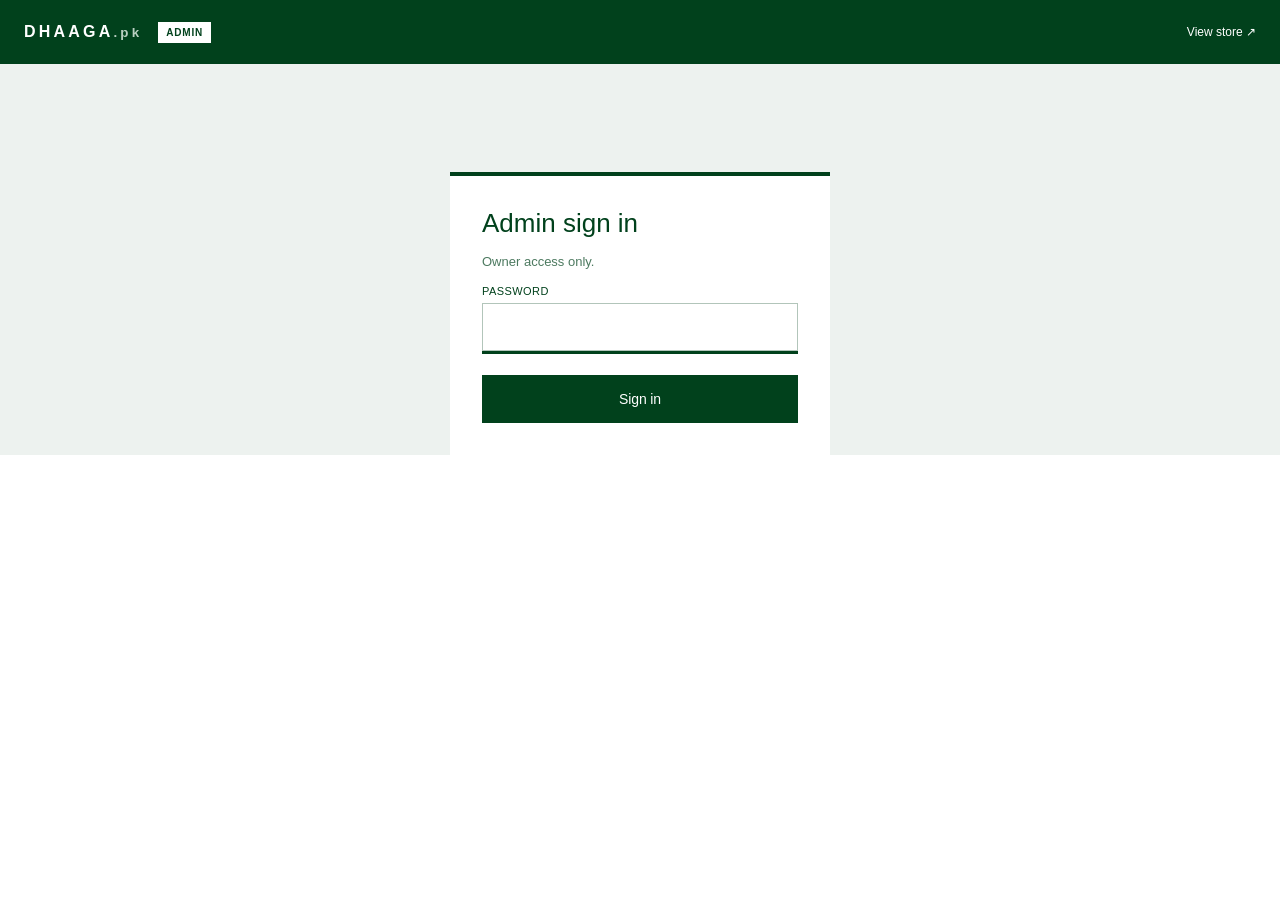
<file: admin.html>
<!doctype html>
<html lang="en" data-theme="white">
<head>
<meta charset="utf-8">
<meta name="viewport" content="width=device-width,initial-scale=1">
<meta name="robots" content="noindex,nofollow">
<meta name="theme-color" content="#01411C">
<title>Admin — DHAAGA</title>
<link rel="stylesheet" href="site.css">
<style>
body{background:var(--soft)}
.bar{background:var(--green);color:#fff}
.bar .wrap{display:flex;align-items:center;gap:16px;height:64px}
.bar .brand{font-weight:700;letter-spacing:.2em}
main.wrap{max-width:1280px;margin:0 auto}
.btn{font-size:14px;min-height:48px}
.field input{border:1px solid var(--line);padding:10px 12px;font-size:15px;background:#fff}
.bar .brand{color:#fff;font-size:16px;margin-right:0}
.bar .chip{background:#fff;color:#01411C}
.bar a,.bar button{font-size:12px;color:#fff;background:none;border:0;cursor:pointer;padding:10px 0}
.bar a:hover,.bar button:hover{text-decoration:underline}
.gate{max-width:380px;margin:12vh auto;background:#fff;padding:32px;border-top:4px solid var(--ink)}
.gate h1{margin:0 0 6px;font-weight:400;font-size:26px}
.stats{display:grid;grid-template-columns:repeat(4,1fr);gap:12px;margin:28px 0}
.stat{background:#fff;padding:18px 20px}
.stat b{display:block;font-size:26px;font-weight:500;color:var(--green)}
.stat span{font-size:11px;letter-spacing:.12em;text-transform:uppercase;color:var(--muted)}
.stat.alert{box-shadow:inset 3px 0 0 var(--ink)}
.tabs{display:flex;gap:4px;border-bottom:1px solid var(--line);margin-bottom:20px}
.tabs button{border:0;background:none;padding:14px 18px;font-size:13px;cursor:pointer;color:var(--muted);box-shadow:inset 0 0 0 transparent}
.tabs button[aria-selected="true"]{color:var(--ink);font-weight:600;box-shadow:inset 0 -3px 0 var(--ink)}
.toolbar{display:flex;gap:8px;flex-wrap:wrap;margin-bottom:16px;align-items:center}
.toolbar select,.toolbar input{min-height:40px;padding:0 12px;border:1px solid var(--line);background:#fff}
.order{background:#fff;padding:20px;margin-bottom:12px;display:grid;grid-template-columns:1fr 1.2fr auto;gap:20px;align-items:start}
.order h3{margin:0 0 4px;font-size:16px}
.order p{margin:0 0 4px;font-size:13px;line-height:1.5}
.order .muted{color:var(--muted);font-size:12px}
.order ul{margin:0;padding:0;list-style:none;font-size:13px;line-height:1.7}
.order .right{text-align:right;display:flex;flex-direction:column;gap:8px;align-items:flex-end}
.order .total{font-size:16px;font-weight:600;color:var(--green)}
.order select{min-height:40px;padding:0 10px;border:1px solid var(--line);background:#fff}
.st-Pending{background:#ffe08a;color:#3d2f00}.st-Confirmed{background:#d9ecdf}.st-Shipped{background:#cfe0f5}.st-Delivered{background:var(--green);color:#fff}.st-Cancelled{background:#ece9e6;color:#7a6f66}
.empty{background:#fff;padding:40px;text-align:center;color:var(--muted)}
.prod{background:#fff;padding:16px 20px;margin-bottom:10px;display:grid;grid-template-columns:56px 1.2fr 2fr auto;gap:18px;align-items:center}
.prod img{width:56px;height:70px;object-fit:cover;background:var(--soft)}
.prod h3{margin:0 0 6px;font-size:14px;font-weight:500}
.prod.is-out img{filter:grayscale(1);opacity:.5}
.sz{display:flex;gap:8px;flex-wrap:wrap}
.sz label{display:flex;flex-direction:column;gap:3px;font-size:10px;color:var(--muted);text-align:center}
.sz input{width:56px;min-height:38px;border:1px solid var(--line);text-align:center;font-size:14px}
.sz input.zero{border-color:#d9a9a4;background:#fbf3f2}
.prod .acts{display:flex;flex-direction:column;gap:6px}
.prod .acts button{min-height:36px;padding:0 12px;font-size:11px;border:1px solid var(--line);background:#fff;cursor:pointer;white-space:nowrap}
.prod .acts button:hover{border-color:var(--ink)}
.danger{margin-top:32px;font-size:12px;color:var(--muted)}
.danger button{border:0;background:none;color:#b3261e;text-decoration:underline;cursor:pointer;padding:8px 0}
@media (max-width:860px){
  .stats{grid-template-columns:1fr 1fr}
  .order{grid-template-columns:1fr}
  .order .right{text-align:left;align-items:flex-start;flex-direction:row;flex-wrap:wrap;justify-content:space-between;width:100%}
  .prod{grid-template-columns:56px 1fr}
  .prod .sz,.prod .acts{grid-column:1/-1}
  .prod .acts{flex-direction:row}
}
</style>
</head>
<body>
<div class="bar"><div class="wrap"><span class="brand">DHAAGA<small style="color:#b9cfc1">.pk</small></span><span class="chip">Admin</span>
  <span style="margin-left:auto"></span><a href="index.html" target="_blank" rel="noopener">View store ↗</a><button id="logout" hidden>Log out</button></div></div>

<main class="wrap">
  <form class="gate" id="gate" hidden>
    <h1>Admin sign in</h1>
    <p class="bag-note">Owner access only.</p>
    <div class="field"><label for="pw">Password</label><input id="pw" type="password" autocomplete="current-password" required><span class="err" id="pw-err"></span></div>
    <button class="btn btn--block">Sign in</button>
  </form>

  <div id="app" hidden>
    <div class="stats"></div>
    <div class="tabs" role="tablist">
      <button role="tab" aria-selected="true" data-tab="orders">Orders</button>
      <button role="tab" aria-selected="false" data-tab="stock">Stock</button>
    </div>
    <section id="tab-orders">
      <div class="toolbar"><select id="f-status" aria-label="Filter by status"><option value="">All statuses</option></select>
        <input id="f-q" type="search" placeholder="Search name, phone, order no." aria-label="Search orders"></div>
      <div id="orders"></div>
    </section>
    <section id="tab-stock" hidden>
      <p class="bag-note" style="margin-top:0">Change a number and it saves straight away. A product shows <b>Sold out</b> in the store when every size is 0.</p>
      <div id="stock"></div>
      <p class="danger">Demo only: <button id="reset">Reset all demo data</button> (clears orders, restores starting stock).</p>
    </section>
  </div>
</main>
<div id="bag-status" role="status" aria-live="polite"></div>

<script src="store.js"></script>
<script>
(() => {
'use strict';
const {P, fmt, esc, STATUSES} = Store;
const $ = (s, r = document) => r.querySelector(s);
// shortcut: client-side password check keeps casual visitors out of a demo, but anyone can read the JS.
// Real admin needs server-side auth (e.g. Supabase Auth) before going live.
const ADMIN_HASH = 'd0ab57f2508b53c9b4870f58bdc71dc95fa89920087fd6429228fa894bda5f38'; // password is kept outside the repo
const SESSION = 'dhaaga-admin';
const hash = async s => [...new Uint8Array(await crypto.subtle.digest('SHA-256', new TextEncoder().encode(s)))].map(b => b.toString(16).padStart(2, '0')).join('');
const authed = () => { try { return sessionStorage.getItem(SESSION) === ADMIN_HASH; } catch { return false; } };

function show() {
  const ok = authed();
  $('#gate').hidden = ok; $('#app').hidden = !ok; $('#logout').hidden = !ok;
  if (ok) render(); else $('#pw').focus();
}
$('#gate').addEventListener('submit', async e => {
  e.preventDefault();
  if (!crypto.subtle) { $('#pw-err').textContent = 'Open this page over http://localhost or https.'; return; }
  if (await hash($('#pw').value) !== ADMIN_HASH) { $('#pw-err').textContent = 'Wrong password.'; $('#pw').select(); return; }
  try { sessionStorage.setItem(SESSION, ADMIN_HASH); } catch {}
  $('#pw').value = ''; $('#pw-err').textContent = ''; show();
});
$('#logout').addEventListener('click', () => { try { sessionStorage.removeItem(SESSION); } catch {} show(); });

$('#f-status').insertAdjacentHTML('beforeend', STATUSES.map(s => `<option>${s}</option>`).join(''));
const ago = iso => { const d = new Date(iso); return d.toLocaleDateString('en-PK', {day: 'numeric', month: 'short'}) + ', ' + d.toLocaleTimeString('en-PK', {hour: 'numeric', minute: '2-digit'}); };

function render() {
  if (!authed()) return;
  const orders = Store.orders().filter(o => typeof o.id === 'string' && o.customer && STATUSES.includes(o.status)), live = orders.filter(o => o.status !== 'Cancelled');
  const outCount = Object.keys(P).filter(id => !Store.available(id)).length;
  $('.stats').innerHTML = `<div class="stat"><b>${orders.length}</b><span>Orders</span></div>
    <div class="stat${orders.some(o => o.status === 'Pending') ? ' alert' : ''}"><b>${orders.filter(o => o.status === 'Pending').length}</b><span>Pending</span></div>
    <div class="stat"><b>${fmt(live.reduce((s, o) => s + o.total, 0))}</b><span>Order value</span></div>
    <div class="stat${outCount ? ' alert' : ''}"><b>${outCount}</b><span>Sold out products</span></div>`;

  const fs = $('#f-status').value, q = $('#f-q').value.trim().toLowerCase();
  const shown = orders.filter(o => (!fs || o.status === fs) && (!q || [o.id, o.customer.name, o.customer.phone].join(' ').toLowerCase().includes(q)));
  $('#orders').innerHTML = shown.length ? shown.map(o => `<article class="order">
      <div><h3>${esc(o.id)} <span class="chip st-${o.status}">${o.status}</span></h3><p class="muted">${ago(o.date)} · ${esc(o.payment)}</p>
        <p style="margin-top:10px"><b>${esc(o.customer.name)}</b><br><a href="tel:${esc(o.customer.phone)}" style="text-decoration:underline">${esc(o.customer.phone)}</a></p>
        <p>${esc(o.customer.address)}, ${esc(o.customer.city)}</p>${o.customer.notes ? `<p class="muted">Note: ${esc(o.customer.notes)}</p>` : ''}</div>
      <ul>${o.items.map(it => `<li>${esc(it.name)} · ${esc(it.size)} × ${esc(it.qty)} — ${fmt(it.price * it.qty)}</li>`).join('')}
        <li class="muted">Delivery ${o.delivery ? fmt(o.delivery) : 'free'}</li></ul>
      <div class="right"><span class="total">${fmt(o.total)}</span>
        <select data-order="${esc(o.id)}" aria-label="Status of ${esc(o.id)}"${o.status === 'Cancelled' ? ' disabled' : ''}>${STATUSES.map(s => `<option${s === o.status ? ' selected' : ''}>${s}</option>`).join('')}</select></div>
    </article>`).join('') : `<div class="empty">${orders.length ? 'No orders match.' : 'No orders yet. Place one from the store to see it here.'}</div>`;

  $('#stock').innerHTML = Object.values(P).map(p => { const out = !Store.available(p.id);
    return `<div class="prod${out ? ' is-out' : ''}"><img src="${p.img}" alt="">
      <div><h3>${esc(p.name)}</h3><span class="chip ${out ? 'chip--out' : 'chip--green'}">${out ? 'Sold out' : 'In stock'}</span> <span class="bag-note">${fmt(p.price)}</span></div>
      <div class="sz">${p.sizes.map(s => { const n = Store.qty(p.id, s);
        return `<label>${s}<input type="number" min="0" max="9999" step="1" inputmode="numeric" value="${n}" class="${n ? '' : 'zero'}" data-pid="${p.id}" data-size="${s}" aria-label="${esc(p.name)} size ${s} stock"></label>`; }).join('')}</div>
      <div class="acts"><button data-all="${p.id}" data-n="0">Mark sold out</button><button data-all="${p.id}" data-n="10">Restock all to 10</button></div></div>`; }).join('');
}

document.addEventListener('change', e => {
  const t = e.target;
  if (t.matches('[data-order]')) {
    if (t.value === 'Cancelled' && !confirm(`Cancel ${t.dataset.order}? Its pieces go back into stock and it can't be reopened.`)) { render(); return; }
    Store.setStatus(t.dataset.order, t.value); Store.toast(`${t.dataset.order} marked ${t.value}`);
  } else if (t.matches('[data-pid]')) { savingStock = true; Store.setStock(t.dataset.pid, t.dataset.size, t.value); savingStock = false; }
  else if (t.id === 'f-status') render();
});
$('#f-q').addEventListener('input', render);
document.addEventListener('click', e => {
  const tab = e.target.closest('[data-tab]');
  if (tab) { document.querySelectorAll('[data-tab]').forEach(b => b.setAttribute('aria-selected', b === tab));
    $('#tab-orders').hidden = tab.dataset.tab !== 'orders'; $('#tab-stock').hidden = tab.dataset.tab !== 'stock'; return; }
  const all = e.target.closest('[data-all]');
  if (all) { const p = P[all.dataset.all]; p.sizes.forEach(s => Store.setStock(p.id, s, +all.dataset.n)); Store.toast(`${p.name}: ${+all.dataset.n ? 'restocked' : 'marked sold out'}`); return; }
  if (e.target.id === 'reset' && confirm('Delete all demo orders and restore starting stock?')) { Store.resetDemo(); Store.toast('Demo data reset'); }
});
// redraw on every saved change; keep focus on the same stock box so Tab still moves to the next one.
// A redraw from another tab (e.g. a new order) keeps whatever is half-typed in that box.
let savingStock = false;
addEventListener('store:change', () => {
  const a = document.activeElement, box = a && a.matches('[data-pid]') ? `[data-pid="${a.dataset.pid}"][data-size="${a.dataset.size}"]` : null;
  const typed = box && !savingStock ? a.value : null;
  render();
  const el = box && $(box); if (!el) return;
  if (typed !== null) el.value = typed;
  el.focus();
});
show();
})();
</script>
</body>
</html>
</file>
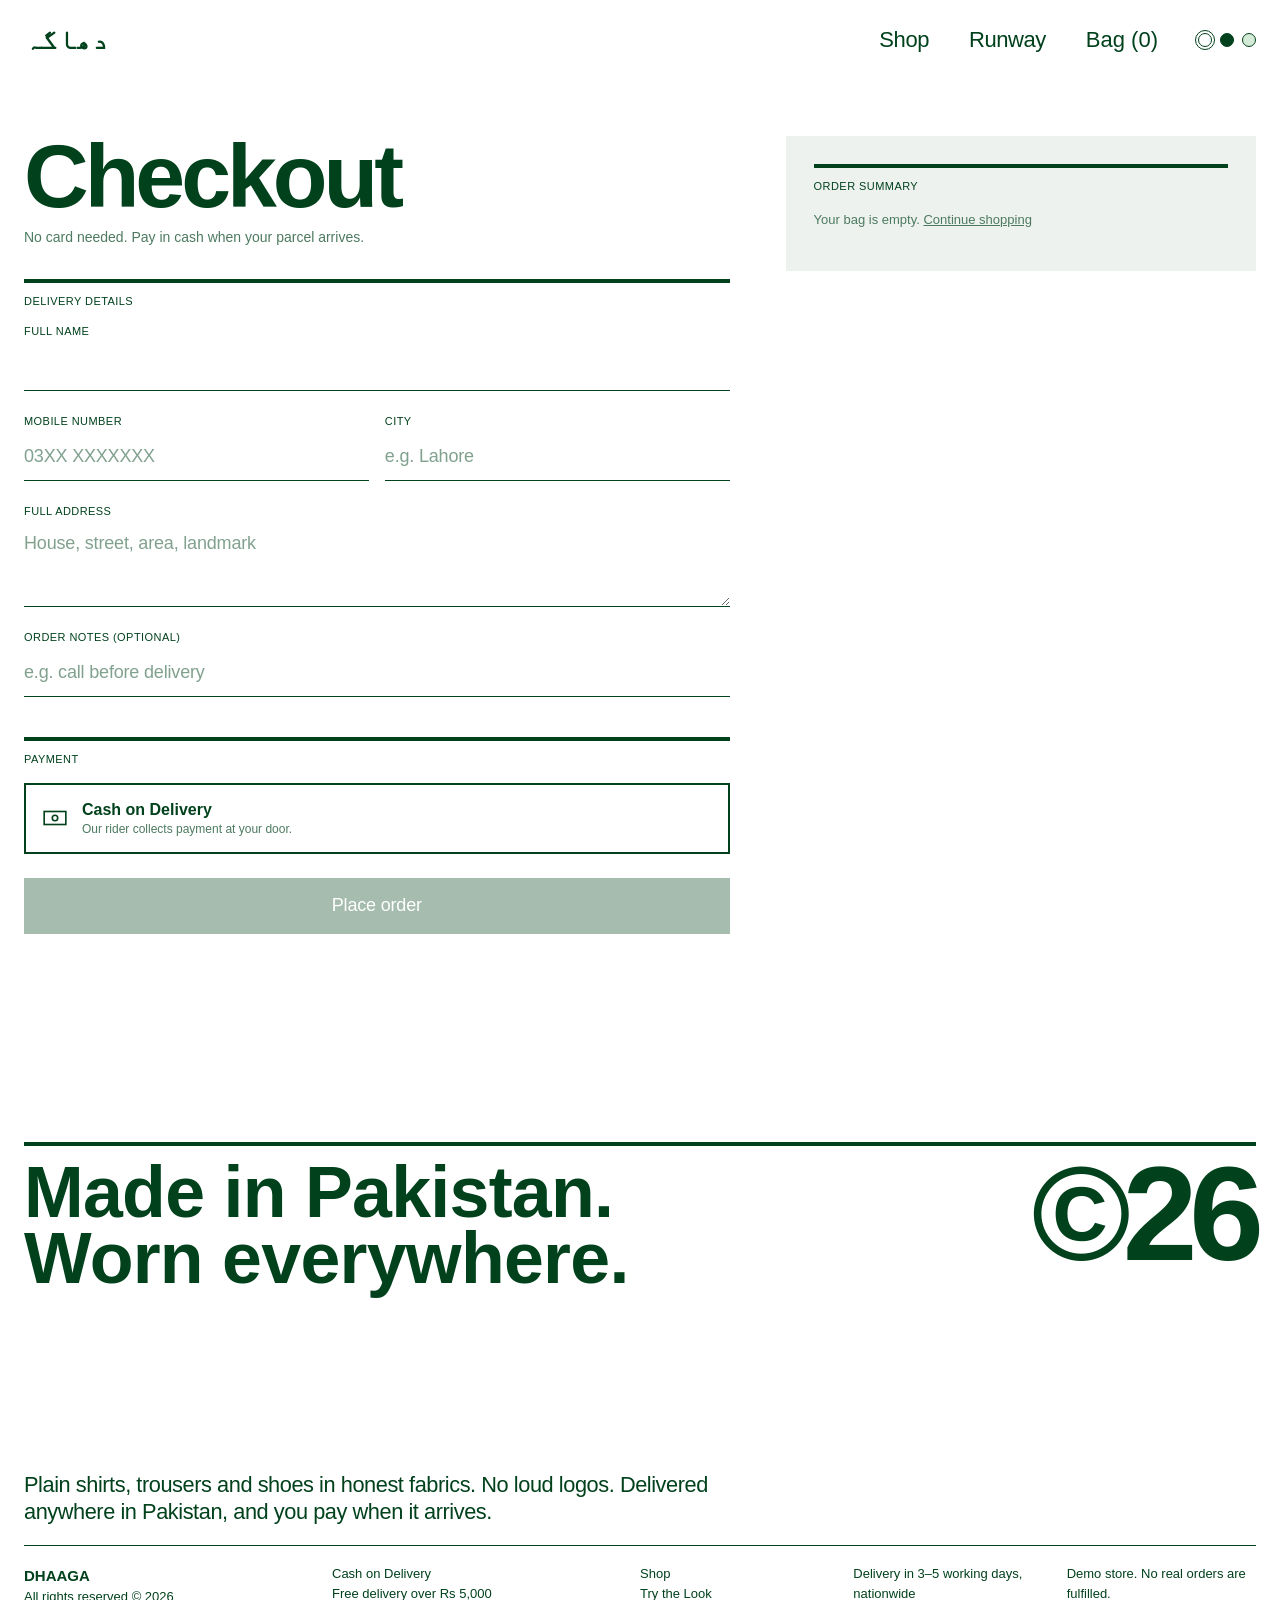
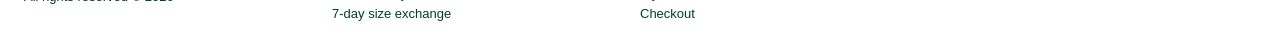
<file: checkout.html>
<!doctype html>
<html lang="en">
<head>
<meta charset="utf-8">
<meta name="viewport" content="width=device-width,initial-scale=1">
<title>Checkout — DHAAGA</title>
<script>try{document.documentElement.dataset.theme=localStorage.getItem('dhaaga-theme')||'white'}catch(e){}</script>
<link rel="stylesheet" href="site.css">
<style>
.co{display:grid;grid-template-columns:1.2fr .8fr;gap:56px;padding:56px 0 88px;align-items:start}
.co h1{margin:0 0 12px;font-weight:700;font-size:clamp(46px,7vw,104px);letter-spacing:-.045em;line-height:.9}
.co h2{margin:34px 0 18px;padding-top:12px;border-top:4px solid var(--ink);font-size:11px;letter-spacing:.04em;text-transform:uppercase;font-weight:500}
.lead{color:var(--muted);font-size:14px;margin:0 0 8px}
.two{display:grid;grid-template-columns:1fr 1fr;gap:0 16px}
.pay{display:flex;gap:14px;align-items:center;padding:16px;border:2px solid var(--ink);font-size:16px}
.pay small{display:block;color:var(--muted);font-size:12px;margin-top:3px}
.summary{position:sticky;top:24px;background:var(--soft);padding:28px}
.summary h2{margin-top:0}
.line{display:grid;grid-template-columns:56px 1fr auto;gap:14px;align-items:center;padding:12px 0;border-bottom:1px solid var(--line);font-size:13px}
.line img{width:56px;height:70px;object-fit:cover;background:var(--bg)}
.line small{display:block;color:var(--muted);margin-top:4px}
.line button{border:0;background:none;color:var(--muted);font-size:11px;text-decoration:underline;cursor:pointer;padding:4px 0;margin-top:4px}
.form-err{font-size:14px;font-weight:600;margin:14px 0 0}
.form-err:empty{display:none}
.done{max-width:620px;margin:0 auto;padding:72px 0 96px;text-align:center}
.done .tick{width:72px;height:72px;border-radius:50%;background:var(--ink);color:var(--bg);display:grid;place-items:center;margin:0 auto 24px;animation:pop .7s var(--bounce)}
.done h1{font-weight:700;font-size:clamp(40px,6vw,84px);margin:0 0 14px;letter-spacing:-.045em;line-height:.92}
.done p{color:var(--muted);line-height:1.6}
.done .num{display:inline-block;margin:8px 0 20px;padding:8px 14px;background:var(--ink);color:var(--bg);font-weight:600;letter-spacing:.08em}
.done dl{display:grid;grid-template-columns:auto 1fr;gap:8px 20px;text-align:left;background:var(--soft);padding:20px 24px;margin:24px 0;font-size:14px}
.done dt{color:var(--muted)}.done dd{margin:0}
@keyframes pop{from{transform:scale(.3);opacity:0}}
@media (max-width:899px){
  .co{grid-template-columns:1fr;gap:32px;padding-top:32px}
  .summary{position:static;order:-1;padding:20px}
}
@media (max-width:480px){.two{grid-template-columns:1fr}}
</style>
</head>
<body>
<div id="site-top"></div>
<main class="wrap">
  <div class="co" id="checkout">
    <form id="order-form" novalidate>
      <h1>Checkout</h1>
      <p class="lead">No card needed. Pay in cash when your parcel arrives.</p>
      <h2>Delivery details</h2>
      <div class="field"><label for="f-name">Full name</label><input id="f-name" name="name" autocomplete="name" maxlength="60" required><span class="err"></span></div>
      <div class="two">
        <div class="field"><label for="f-phone">Mobile number</label><input id="f-phone" name="phone" type="tel" inputmode="tel" autocomplete="tel" placeholder="03XX XXXXXXX" maxlength="16" required><span class="err"></span></div>
        <div class="field"><label for="f-city">City</label><input id="f-city" name="city" list="cities" autocomplete="address-level2" maxlength="40" placeholder="e.g. Lahore" required><datalist id="cities"></datalist><span class="err"></span></div>
      </div>
      <div class="field"><label for="f-address">Full address</label><textarea id="f-address" name="address" autocomplete="street-address" maxlength="240" placeholder="House, street, area, landmark" required></textarea><span class="err"></span></div>
      <div class="field"><label for="f-notes">Order notes (optional)</label><input id="f-notes" name="notes" maxlength="160" placeholder="e.g. call before delivery"><span class="err"></span></div>
      <h2>Payment</h2>
      <div class="pay"><svg width="26" height="26" viewBox="0 0 24 24" fill="none" stroke="currentColor" stroke-width="1.5"><rect x="2" y="6" width="20" height="12"/><circle cx="12" cy="12" r="2.5"/></svg>
        <div><b>Cash on Delivery</b><small>Our rider collects payment at your door.</small></div></div>
      <p class="form-err" role="alert"></p>
      <button class="btn btn--block" type="submit" style="margin-top:24px;min-height:56px">Place order</button>
    </form>
    <aside class="summary" aria-labelledby="sum-title">
      <h2 id="sum-title">Order summary</h2>
      <div id="lines"></div>
      <div id="sums" style="margin-top:12px"></div>
    </aside>
  </div>
  <div class="done" id="done" hidden></div>
</main>
<div id="site-foot"></div>

<script src="store.js"></script>
<script>
(() => {
'use strict';
const {P, fmt, esc, CITIES} = Store;
const $ = (s, r = document) => r.querySelector(s);
Store.mountChrome('');
const form = $('#order-form');
$('#cities').innerHTML = CITIES.map(c => `<option value="${c}">`).join('');

function renderSummary() {
  const b = Store.bag(), t = Store.totals(b);
  $('#lines').innerHTML = b.length ? b.map((x, i) => { const p = P[x.pid];
    return `<div class="line"><img src="${p.img}" alt=""><div>${esc(p.name)}<small>${p.legend} ${x.size} · Qty ${x.qty}</small><button type="button" data-rm="${i}">Remove</button></div><b>${fmt(p.price * x.qty)}</b></div>`; }).join('')
    : '<p class="bag-note">Your bag is empty. <a href="index.html#shop" style="text-decoration:underline">Continue shopping</a></p>';
  $('#sums').innerHTML = b.length ? `<p class="bag-sum"><span>Subtotal</span><span>${fmt(t.subtotal)}</span></p>
    <p class="bag-sum"><span>Delivery</span><span>${t.delivery ? fmt(t.delivery) : 'Free'}</span></p>
    ${t.delivery ? `<p class="bag-note" style="margin:0">Add ${fmt(Store.FREE_OVER - t.subtotal)} more for free delivery.</p>` : ''}
    <p class="bag-sum total"><span>Total to pay on delivery</span><span>${fmt(t.total)}</span></p>` : '';
  form.querySelector('[type=submit]').disabled = !b.length;
}
$('#lines').addEventListener('click', e => { const r = e.target.closest('[data-rm]'); if (r) Store.setBagQty(+r.dataset.rm, 0); });
addEventListener('store:change', renderSummary);

// validation at the trust boundary: everything the customer types
const clean = s => s.replace(/\s+/g, ' ').trim();
function validate() {
  const v = Object.fromEntries(new FormData(form)), errs = {};
  v.name = clean(v.name || ''); v.address = clean(v.address || ''); v.notes = clean(v.notes || ''); v.city = clean(v.city || '');
  v.phone = (v.phone || '').replace(/[\s-]/g, '');
  if (v.name.length < 3) errs.name = 'Please enter your full name.';
  if (!/^(\+92|0092|0)3\d{9}$/.test(v.phone)) errs.phone = 'Enter a Pakistani mobile number, e.g. 0300 1234567.';
  else v.phone = '0' + v.phone.slice(-10);
  if (!/^[\p{L} .'-]{2,40}$/u.test(v.city)) errs.city = 'Enter your city.';
  else v.city = CITIES.find(c => c.toLowerCase() === v.city.toLowerCase()) || v.city; // "lahore" -> "Lahore"
  if (v.address.length < 10) errs.address = 'Please add house, street and area.';
  for (const el of form.querySelectorAll('.field')) { const n = el.querySelector('[name]').name;
    el.classList.toggle('is-bad', !!errs[n]); el.querySelector('.err').textContent = errs[n] || ''; }
  const first = Object.keys(errs)[0];
  if (first) { form.elements[first].focus(); return null; }
  return {name: v.name, phone: v.phone, city: v.city, address: v.address, notes: v.notes};
}
form.addEventListener('submit', e => {
  e.preventDefault();
  $('.form-err').textContent = '';
  const customer = validate(); if (!customer) return;
  try {
    const o = Store.placeOrder(customer);
    $('#checkout').hidden = true;
    const done = $('#done'); done.hidden = false;
    done.innerHTML = `<div class="tick"><svg width="30" height="30" viewBox="0 0 24 24" fill="none" stroke="currentColor" stroke-width="2"><path d="M4.5 12.5l5 5L19.5 7"/></svg></div>
      <h1>Shukriya, ${esc(o.customer.name.split(' ')[0])}!</h1>
      <p>Your order is placed. We'll call you on <b>${esc(o.customer.phone)}</b> to confirm before it ships.</p>
      <span class="num">${o.id}</span>
      <dl><dt>Items</dt><dd>${o.items.map(it => `${esc(it.name)} (${it.size}) × ${it.qty}`).join('<br>')}</dd>
      <dt>Deliver to</dt><dd>${esc(o.customer.address)}, ${esc(o.customer.city)}</dd>
      <dt>Pay on delivery</dt><dd><b>${fmt(o.total)}</b></dd></dl>
      <a class="btn" href="index.html">Continue shopping</a>`;
    scrollTo(0, 0);
  } catch (err) { $('.form-err').textContent = err.message; renderSummary(); }
});
renderSummary();
})();
</script>
</body>
</html>
</file>
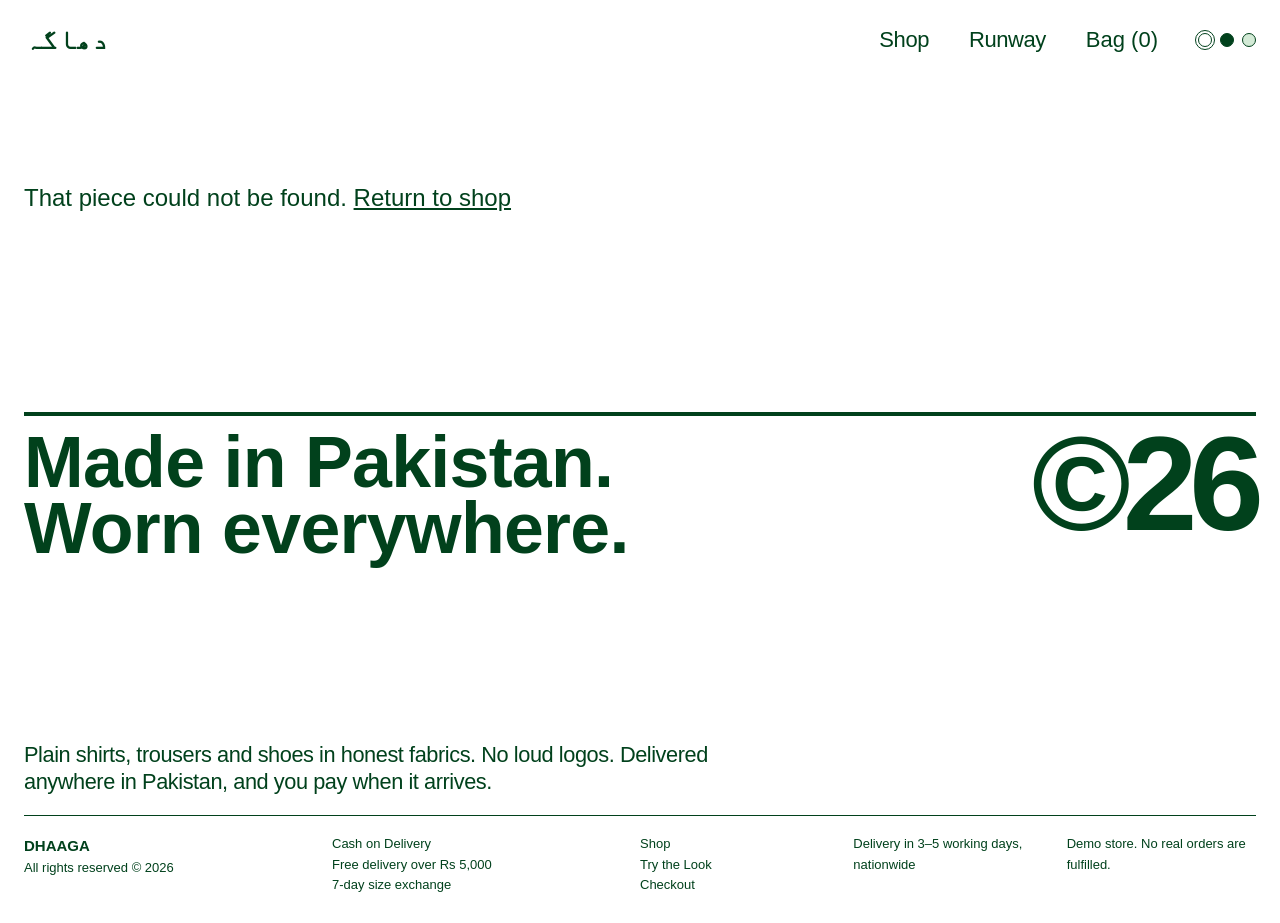
<file: product.html>
<!doctype html>
<html lang="en">
<head>
<meta charset="utf-8">
<meta name="viewport" content="width=device-width,initial-scale=1">
<title>DHAAGA®</title>
<script>try{document.documentElement.dataset.theme=localStorage.getItem('dhaaga-theme')||'white'}catch(e){}</script>
<link rel="stylesheet" href="site.css">
<style>
.pdp{display:grid;grid-template-columns:minmax(0,1.25fr) minmax(0,1fr);gap:40px;padding:18px var(--gut) 0;align-items:start}
.pdp__img{position:sticky;top:84px;aspect-ratio:4/5;max-height:calc(100svh - 110px);width:100%;background:var(--soft);overflow:hidden}
.pdp__img img{display:block;width:100%;height:100%;object-fit:cover;animation:in 1.2s var(--ease) backwards}
.pdp.is-out .pdp__img img{filter:grayscale(1);opacity:.6}
.pdp__body{animation:up 1s var(--ease) .1s backwards}
.is-settled .pdp__img img,.is-settled .pdp__body{animation:none}
@keyframes in{from{opacity:0;transform:scale(1.04)}}
@keyframes up{from{opacity:0;transform:translateY(24px)}}
.back{display:inline-flex;align-items:center;gap:10px;font-size:13px;padding:8px 0}
.back:hover{text-decoration:underline}
.pdp h1{margin:6px 0 22px;font-weight:400;font-size:clamp(46px,7.2vw,112px);line-height:.88;letter-spacing:-.045em}
.pdp__price{font-size:clamp(26px,3vw,40px);letter-spacing:-.03em;margin:0 0 20px}
.pdp__desc{font-size:clamp(17px,1.6vw,21px);line-height:1.25;letter-spacing:-.015em;margin:0 0 26px;max-width:26em}
.row{display:flex;justify-content:space-between;align-items:center;gap:20px;min-height:64px;border-bottom:2px solid var(--ink);font-size:20px;letter-spacing:-.02em}
.row fieldset{border:0;margin:0;padding:0;display:flex;flex-wrap:wrap;justify-content:flex-end;gap:4px 6px}
.row label{position:relative}
.row input{position:absolute;inset:0;opacity:0;margin:0;cursor:pointer}
.row label span{display:inline-block;min-width:44px;padding:10px 8px;text-align:center}
.row input:checked+span{background:var(--ink);color:var(--bg)}
.row input:focus-visible+span{outline:2px solid var(--ink);outline-offset:2px}
.row input:disabled{cursor:default}
.row input:disabled+span{text-decoration:line-through;opacity:.45}
.step{display:flex;align-items:center;gap:26px;font-size:30px}
.step button{width:44px;height:56px;border:0;background:none;cursor:pointer;font-size:38px;font-weight:300;line-height:1;padding:0}
.step button:disabled{opacity:.3;cursor:default}
.step output{min-width:1.2em;text-align:center}
.pdp .btn{margin-top:26px;min-height:72px;font-size:24px}
.pdp__note{font-size:13px;margin:14px 0 0;color:var(--muted)}
.pdp__looks{margin-top:34px;font-size:15px}
.pdp__looks a{text-decoration:underline;text-underline-offset:3px}
.missing{padding:80px var(--gut);font-size:24px}
@media (max-width:799px){
  .pdp{grid-template-columns:1fr;gap:18px}
  .pdp__img{position:static;max-height:none}
  .row{font-size:17px;min-height:58px}
}
</style>
</head>
<body>
<div id="site-top"></div>
<main id="main"></main>
<div id="site-foot"></div>

<script src="store.js"></script>
<script>
(() => {
'use strict';
const {P, LOOKS, fmt, esc} = Store;
const $ = (s, r = document) => r.querySelector(s);
Store.mountChrome('');
const id = new URLSearchParams(location.search).get('id');
const p = Object.prototype.hasOwnProperty.call(P, id) ? P[id] : null; // id comes from the URL: only accept known products
const main = $('#main');
if (!p) { main.innerHTML = '<p class="missing">That piece could not be found. <a href="index.html#shop" style="text-decoration:underline">Return to shop</a></p>'; return; }
document.title = `${p.name} | DHAAGA®`;
const big = p.img.includes('w=600&h=750') ? p.img.replace('w=600&h=750', 'w=1200&h=1500') : ''; // sharper photo on wide or high-density screens

let size = null, qty = 1;
const inBag = s => (Store.bag().find(x => x.pid === p.id && x.size === s) || {qty: 0}).qty;
const left = s => Math.max(0, Math.min(20, Store.qty(p.id, s)) - inBag(s)); // how many more of this size can be added

function render() {
  const out = !Store.available(p.id);
  if (!size || !left(size)) size = p.sizes.find(s => left(s) > 0) || null;
  const max = size ? left(size) : 0; qty = Math.max(1, Math.min(qty, max || 1));
  const looks = LOOKS.filter(L => L.items.includes(p.id)).map(L => esc(L.name));
  main.innerHTML = `<article class="pdp${out ? ' is-out' : ''}">
    <div class="pdp__img"><img src="${p.img}"${big ? ` srcset="${p.img} 600w, ${big} 1200w" sizes="(max-width:799px) 100vw, 55vw"` : ''} alt="${esc(p.name)}"></div>
    <div class="pdp__body">
      <a class="back" href="index.html#shop"><svg width="18" height="12" viewBox="0 0 26 14" fill="none" stroke="currentColor" stroke-width="2"><path d="M25 7H1M7 1L1 7l6 6"/></svg>Return to Shop</a>
      <h1>${esc(p.name)}</h1>
      <p class="pdp__price">${fmt(p.price)}</p>
      <p class="pdp__desc">${esc(p.desc || '')}</p>
      <div class="row" style="border-top:2px solid var(--ink)"><span>Fabric</span><span>${esc(p.cat.split('·').pop().trim())}</span></div>
      <div class="row"><span id="size-l">${esc(p.legend)}</span><fieldset aria-labelledby="size-l">${p.sizes.map(s =>
        `<label><input type="radio" name="size" value="${s}"${s === size ? ' checked' : ''}${Store.qty(p.id, s) > 0 ? '' : ' disabled'}><span>${s}</span></label>`).join('')}</fieldset></div>
      <div class="row"><span>Quantity</span><div class="step"><button data-q="-1" aria-label="One less"${qty <= 1 ? ' disabled' : ''}>−</button><output aria-live="polite">${qty}</output><button data-q="1" aria-label="One more"${qty >= max ? ' disabled' : ''}>+</button></div></div>
      <button class="btn btn--block" data-add${max ? '' : ' disabled'}>${out ? 'Sold out' : max ? 'Add to Bag' : 'All available stock is in your bag'}</button>
      <p class="pdp__note">${out ? 'This piece is sold out for now.' : size && Store.qty(p.id, size) <= 3 ? `Only ${Store.qty(p.id, size)} left in ${esc(size)}.` : 'Cash on Delivery · Free delivery over Rs 5,000 · 7-day size exchange'}</p>
      ${looks.length ? `<p class="pdp__looks">Styled in ${looks.join(', ')}. <a href="runway.html">Try the Look →</a></p>` : ''}
    </div></article>`;
}
main.addEventListener('change', e => { if (e.target.name === 'size') { size = e.target.value; qty = 1; render(); $(`input[value="${CSS.escape(size)}"]`, main)?.focus(); } });
main.addEventListener('click', e => {
  const q = e.target.closest('[data-q]');
  if (q) { qty += +q.dataset.q; render(); $(`[data-q="${q.dataset.q}"]`, main)?.focus(); return; }
  if (!e.target.closest('[data-add]') || !size) return;
  const n = qty, s = size; qty = 1; // reset first: addToBag re-renders through store:change
  let added;
  try { added = n - Store.addToBag(Array.from({length: n}, () => ({pid: p.id, size: s}))).length; }
  catch (err) { Store.toast(err.message); return; }
  Store.toast(added ? `${added} × ${p.name} (${s}) added to your bag` : `Sorry, no more ${p.name} in ${s}`);
});
addEventListener('store:change', render);
render();
main.addEventListener('animationend', () => main.classList.add('is-settled'), {once: true}); // entrance plays once, not on every re-render
})();
</script>
</body>
</html>
</file>
<file: site.css>
/* DHAAGA shared theme: one ink colour on one background, like a printed label. Three green/white themes. */
*{box-sizing:border-box}
:root{color-scheme:light;--bg:#ffffff;--ink:#01411C}
:root[data-theme="forest"]{color-scheme:dark;--bg:#01411C;--ink:#ffffff}
:root[data-theme="mint"]{--bg:#d3ead6;--ink:#01411C}
:root{
  --line:color-mix(in srgb,var(--ink) 30%,transparent);
  --muted:color-mix(in srgb,var(--ink) 70%,var(--bg));
  --soft:color-mix(in srgb,var(--ink) 7%,var(--bg));
  --neon:color-mix(in srgb,var(--ink) 16%,var(--bg)); /* soft tint used for small highlights */
  --green:var(--ink);--text:var(--ink);--accent:var(--ink);
  --gut:24px;
  --ease:cubic-bezier(.16,1,.3,1);--spring:cubic-bezier(.34,1.56,.64,1);--sheet:cubic-bezier(.32,.72,0,1);--bounce:cubic-bezier(.2,1.6,.4,1)}
html,body{margin:0;padding:0;max-width:100%;font-family:"Helvetica Neue",Helvetica,Arial,sans-serif;color:var(--ink);background:var(--bg);-webkit-font-smoothing:antialiased}
body{overflow-x:hidden;transition:background .4s,color .4s}
button,input,select,textarea{font:inherit;color:inherit}
a{color:inherit;text-decoration:none}
button,a{-webkit-tap-highlight-color:transparent}
button:focus-visible,a:focus-visible,input:focus-visible,select:focus-visible,textarea:focus-visible{outline:2px solid var(--ink);outline-offset:3px}
[hidden]{display:none!important}
.wrap{padding:0 var(--gut)}
.rule{height:4px;background:var(--ink);border:0;margin:0}
.rule--thin{height:1px}
.cap{font-size:11px;font-weight:500;letter-spacing:.04em;text-transform:uppercase}

/* buttons */
.btn{display:inline-flex;align-items:center;justify-content:center;gap:10px;min-height:56px;padding:0 28px;border:0;border-radius:0;background:var(--ink);color:var(--bg);
  font-size:18px;letter-spacing:-.01em;cursor:pointer;box-shadow:inset 0 0 0 2px var(--ink);transition:background .3s,color .3s}
.btn:hover{background:transparent;color:var(--ink)}
.btn--block{width:100%}
.btn:disabled{opacity:.35;cursor:default;background:var(--ink);color:var(--bg)}

/* nav */
.nav{position:sticky;top:0;z-index:60;display:flex;align-items:center;gap:40px;padding:18px var(--gut);font-size:22px;letter-spacing:-.02em;background:var(--bg);transition:background .4s}
.is-editorial .nav{background:transparent}
.nav__mark{margin-right:auto;font-weight:700;font-size:28px;line-height:1;letter-spacing:0}
.nav nav{display:flex;gap:40px}
.nav a,.nav #open-bag{text-underline-offset:6px;text-decoration-thickness:2px}
.nav nav a:hover,.nav nav a[aria-current],.nav #open-bag:hover{text-decoration:underline}
#open-bag{background:none;border:0;padding:0;min-height:44px;cursor:pointer;white-space:nowrap}
.dots{display:flex;gap:4px;align-items:center}
.dots button{width:14px;height:14px;padding:0;border-radius:50%;border:1.5px solid var(--ink);cursor:pointer;position:relative}
.dots button::before{content:"";position:absolute;inset:-12px -3px} /* bigger tap area */
.dots button[aria-pressed="true"]{outline:1.5px solid var(--ink);outline-offset:2px}
.dots{gap:8px}
.dots [data-theme-set="white"]{background:#fff}.dots [data-theme-set="forest"]{background:#01411C}.dots [data-theme-set="mint"]{background:#d3ead6}

/* statement footer */
.foot{padding:0 var(--gut) 28px;margin-top:120px}
.foot__big{display:flex;justify-content:space-between;align-items:flex-start;gap:24px;padding-top:14px;font-weight:700;letter-spacing:-.045em;line-height:.92}
.foot__big p{margin:0;font-size:clamp(34px,5.6vw,84px)}
.foot__big span{font-size:clamp(56px,10.5vw,160px);line-height:.8;letter-spacing:-.06em}
.foot__lead{margin:clamp(80px,14vw,200px) 0 20px;max-width:34em;font-size:clamp(17px,1.7vw,24px);letter-spacing:-.02em;line-height:1.25}
.foot__cols{display:grid;grid-template-columns:3fr 3fr 2fr 2fr 2fr;gap:24px;padding-top:18px;border-top:1px solid var(--ink);font-size:13px;line-height:1.55}
.foot__cols b{font-size:15px}
.foot__cols a{display:block}
.foot__cols a:hover{text-decoration:underline}
.foot__cols p{margin:0}

/* bag dialog */
#bag-dialog{border:2px solid var(--ink);background:var(--bg);color:var(--ink);padding:24px;width:min(560px,100vw - 32px);max-height:85dvh;overflow:auto}
#bag-dialog::backdrop{background:color-mix(in srgb,var(--bg) 70%,transparent);backdrop-filter:blur(6px)}
.bag-heading{display:flex;justify-content:space-between;align-items:center;gap:20px;border-bottom:4px solid var(--ink);padding-bottom:10px}
.bag-heading h2{margin:0;font-size:34px;font-weight:700;letter-spacing:-.04em}
#close-bag{font-size:30px;width:44px;height:44px;border:0;background:none;cursor:pointer}
.bag-note{font-size:13px;color:var(--muted);line-height:1.5}
.bag-row{display:grid;grid-template-columns:60px 1fr auto;gap:16px;align-items:center;padding:16px 0;border-bottom:1px solid var(--line)}
.bag-row img{width:60px;height:75px;object-fit:cover;background:var(--soft)}
.bag-row h3{margin:0 0 6px;font-size:16px;font-weight:400;letter-spacing:-.01em}
.bag-row p{margin:0;font-size:12px;color:var(--muted)}
.qty{display:inline-flex;align-items:center;border:1px solid var(--line);margin-top:8px}
.qty button{width:32px;height:32px;border:0;background:none;cursor:pointer;font-size:16px}
.qty button:disabled{opacity:.3;cursor:default}
.qty span{min-width:24px;text-align:center;font-size:12px}
.bag-remove{font-size:20px;padding:12px;border:0;background:none;cursor:pointer}
.bag-sum{display:flex;justify-content:space-between;font-size:14px;padding:6px 0;margin:0}
.bag-sum.total{font-size:20px;letter-spacing:-.02em;padding-top:12px}
#bag-dialog .btn{margin-top:16px}

/* toast */
#bag-status{position:fixed;bottom:24px;left:50%;transform:translateX(-50%);background:var(--ink);color:var(--bg);padding:12px 20px;font-size:13px;z-index:2147483002;
  opacity:0;transition:opacity .25s;pointer-events:none;max-width:calc(100vw - 32px)}
#bag-status.is-on{opacity:1}

/* forms */
.field{display:flex;flex-direction:column;gap:6px;margin-bottom:18px}
.field label{font-size:11px;font-weight:500;letter-spacing:.04em;text-transform:uppercase}
.field input,.field textarea{width:100%;min-height:48px;padding:10px 0;border:0;border-bottom:1px solid var(--ink);border-radius:0;background:transparent;font-size:18px;letter-spacing:-.01em}
.field textarea{min-height:84px;resize:vertical}
.field ::placeholder{color:var(--muted);opacity:.7}
.field input:focus,.field textarea:focus{outline:0;box-shadow:0 3px 0 var(--ink)}
.field .err{font-size:12px;font-weight:600}
.field.is-bad .err::before{content:"! "}

/* chips */
.chip{display:inline-flex;align-items:center;gap:6px;font-size:10px;font-weight:600;letter-spacing:.08em;text-transform:uppercase;padding:5px 8px;background:var(--soft);color:var(--ink)}
.chip--green{background:var(--ink);color:var(--bg)}
.chip--out{background:transparent;box-shadow:inset 0 0 0 1px var(--ink)}

@media (max-width:749px){
  :root{--gut:16px}
  .nav{gap:16px;padding:12px var(--gut);font-size:16px}
  .nav nav{gap:16px}
  .nav__mark{font-size:22px}
  .foot{margin-top:72px}
  .foot__cols{grid-template-columns:1fr 1fr}
  .foot__cols>div:first-child{grid-column:1/-1}
}
@media (prefers-reduced-motion:reduce){*,*::before,*::after{animation:none!important;transition:none!important;scroll-behavior:auto!important}}
</file>
